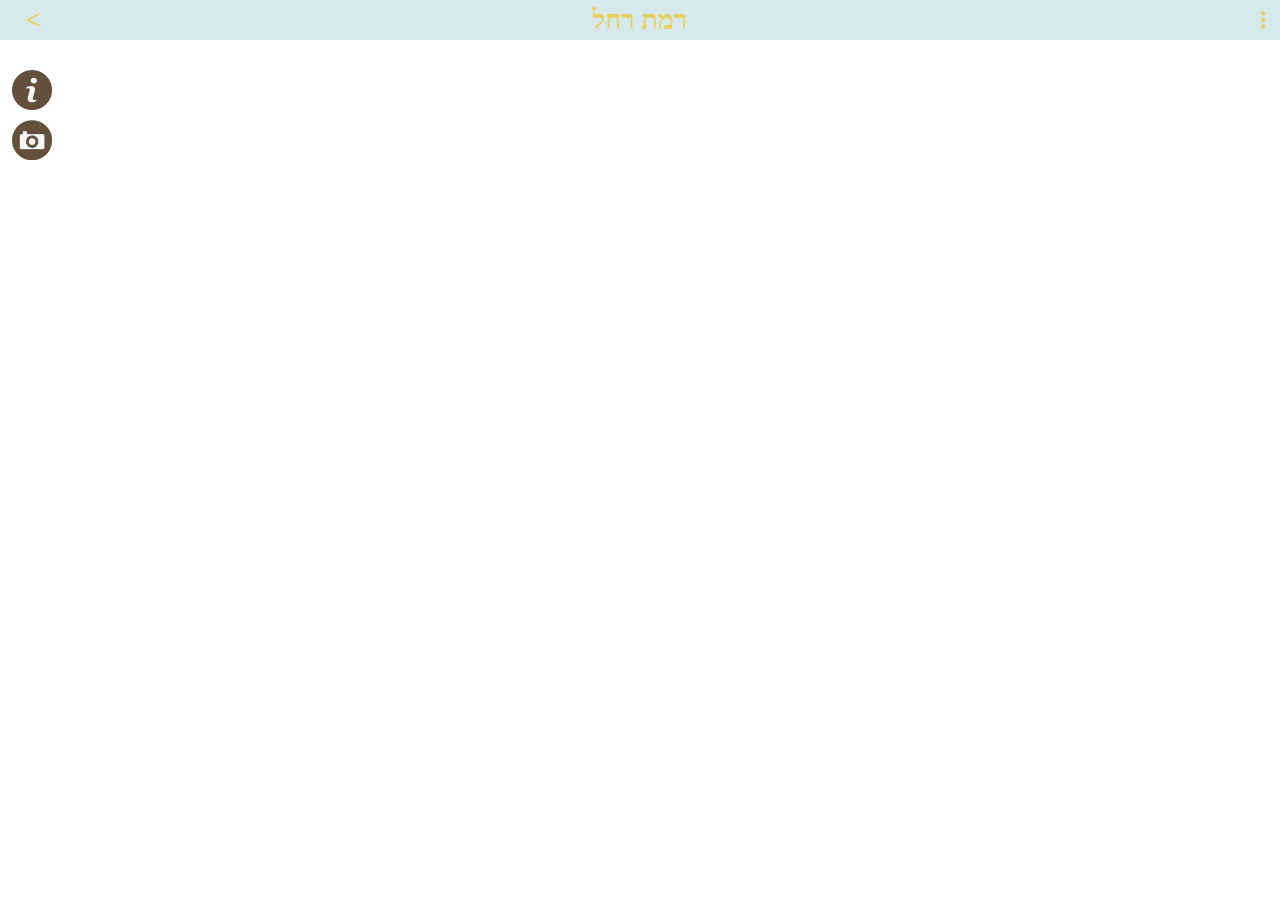
<file: index.html>
<!DOCTYPE html>
<html lang="en">
    <head>
        <meta charset="utf-8" />
        <meta name="viewport" content="width=width-device, initial-scale=1.0, maximum-scale=1.0, minimum-scale=1.0">
        <link rel="stylesheet" href="style/reset.css" type="text/css">
        <link rel="stylesheet" href="style/StyleSheet.css" type="text/css">
        <script type="text/javascript" src="js/jquery.min.js"></script>
        <script type="text/javascript" src="js/script.js"></script>
        <script type="text/javascript" src="js/server.js"></script>
        <title></title>
    </head>
    <body>
        <header>
            <span id="back-button"><</span>
            <div id="site-name">רמת רחל</div>
            <span id="settings-button">...</span>
        </header>

        <iframe id="t3-picture" src=""></iframe>

        <div id="info-button" class="aside-button"></div>

        <div id="fun-button" class="aside-button"></div>

        <div id="background-blur"></div>
        <section id="info-page" class="page">
            <div class="close-page-btn"></div>
            <div class="content">
                
                <div class="scroll-pic">
                    <div class="title">site story</div>
                    <div class="info-text">bjh bjk uh fkwheiuf hwu fiuweh fuwe fui fu e fh hfh if weifh </div>
                </div>
                
                
                <div class="social-area">
                    <span class="share"></span>     
                    <span class="like"></span>
                    <span class="pintress"></span>
                </div>
            </div>
            

        </section>

        <section id="hotspot-page" class="page">
            <div class="close-page-btn"></div>
            <div class="content">
                <div class="title">cooking</div>
                <div class="hotspot-picture"><div></div></div>
                <div class="hotspot-text">gf jehgfuwe f weuif iuew fi fiu</div>
                
            </div>
            <div class="social-area">
                    <span class="share"></span>     
                    <span class="like"></span>
                    <span class="pintress"></span>
                </div>
        </section>

        <section id="fun-page" class="page">
            <div id="fun-inner" class="info-box">
                <div class="fun-box">
                    <img src="img/roman_lady.jpg" alt="" />
                </div>
                <div class="fun-box">
                    <img src="img/roman_general.jpg" alt="" />
                </div>

                <div id="social-button">                    
                </div>
            </div>

        </section>

        <section id="timeline">
            <div id="left-shadow"></div>
            <div id="right-shadow"></div>
            <div id="timelin-outer">
                <ul>
                    <li class="peroid">
                        <span class="peroid-name"> II תקופת הברזל</span>
                        <span class="peroid-years">מאות 8-7 לפנה"ס</span>
                    </li>
                    <li class="peroid selected">
                        <div class="peroid-name">
 התקופה הפרסית
                        </div>
                        <div class="peroid-years">מאות 3-5 לפנה"ס</div>
                    </li>

                    <li class="peroid">
                        <span class="peroid-name">התקופה ההרודיאנית</span>
                        <span class="peroid-years">מאה 1 לפנה"ס - מאה 1 לספירה</span>
                    </li>
                    <li class="peroid">
                        <span class="peroid-name">התקופה הרומית המאוחרת</span>
                        <span class="peroid-years">מאות 2-4 לספירה</span>
                    </li>
                    <li class="peroid">
                        <span class="peroid-name">התקופה הביזאנטית</span>
                        <span class="peroid-years">מאות 4-6 לספירה</span>
                    </li>
                </ul>
            </div>

        </section>

    </body>
</html>
</file>
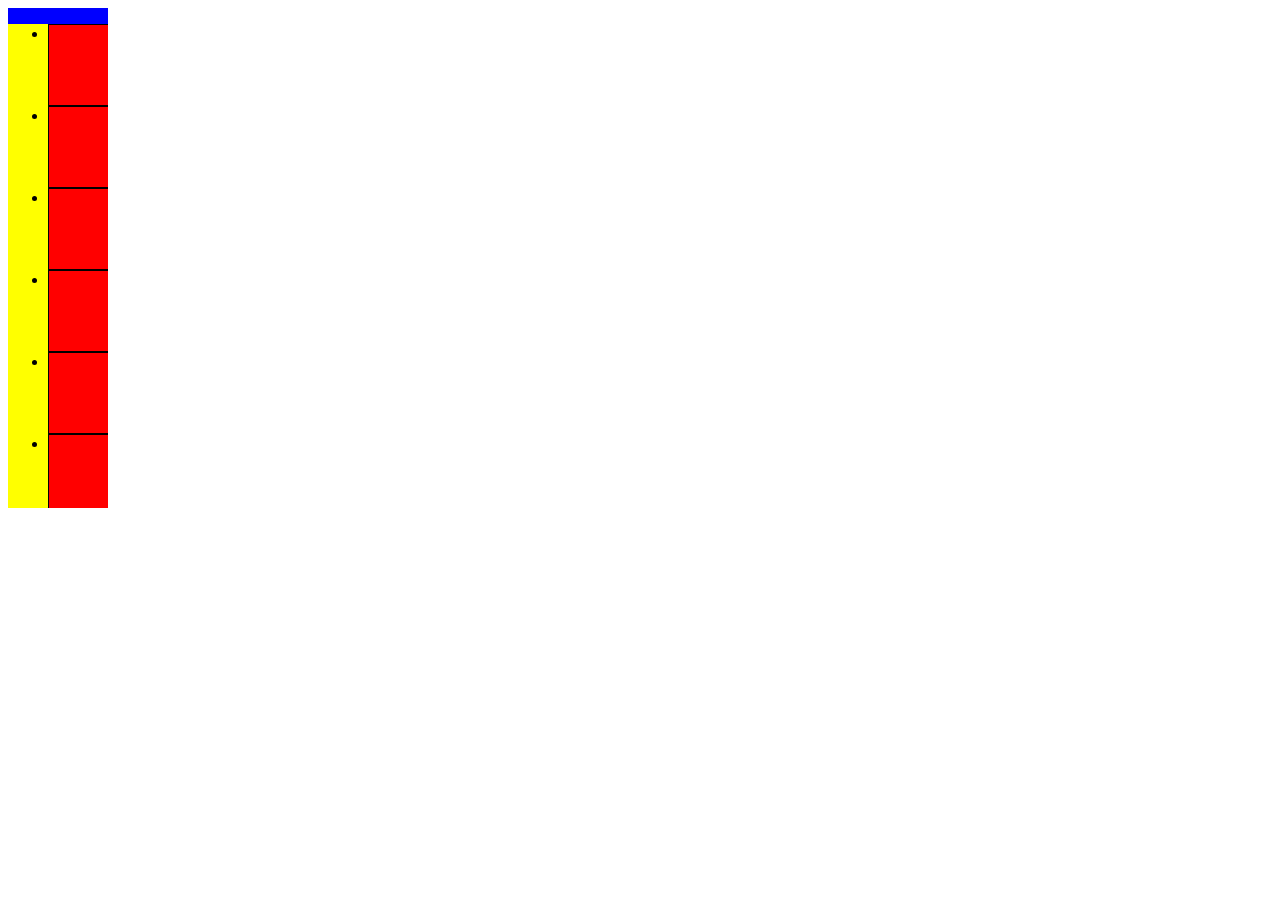
<file: HTMLPage.html>
<!DOCTYPE html>
<html lang="en">
    <head>
        <meta charset="utf-8" />
        <title></title>
        <style>
            div{
                width: 100px;
                height: 500px;
                background-color: blue;
                overflow: hidden;
            }
            
            ul{
                width: 90%;
                height: 1000000px;
                background-color: yellow;;
            }
            
            li{
                width: 90%;
                height: 80px;
                background: red;
                border: 1px solid; 
            }
        </style>
    </head>

    <body>
        <div>
            <div style="overflow-y: scroll">
                <ul>
                    <li></li>
                    <li></li>
                    <li></li>
                    <li></li>
                    <li></li>
                    <li></li>
                    <li></li>
                    <li></li>
                    <li></li>
                    <li></li>
                    <li></li>
                    <li></li>
                    <li></li>
                    <li></li>

                </ul>
            </div>
        </div>
        <script>
            window.parent.openHotspot(1);
</script>
    </body>
</html>
</file>
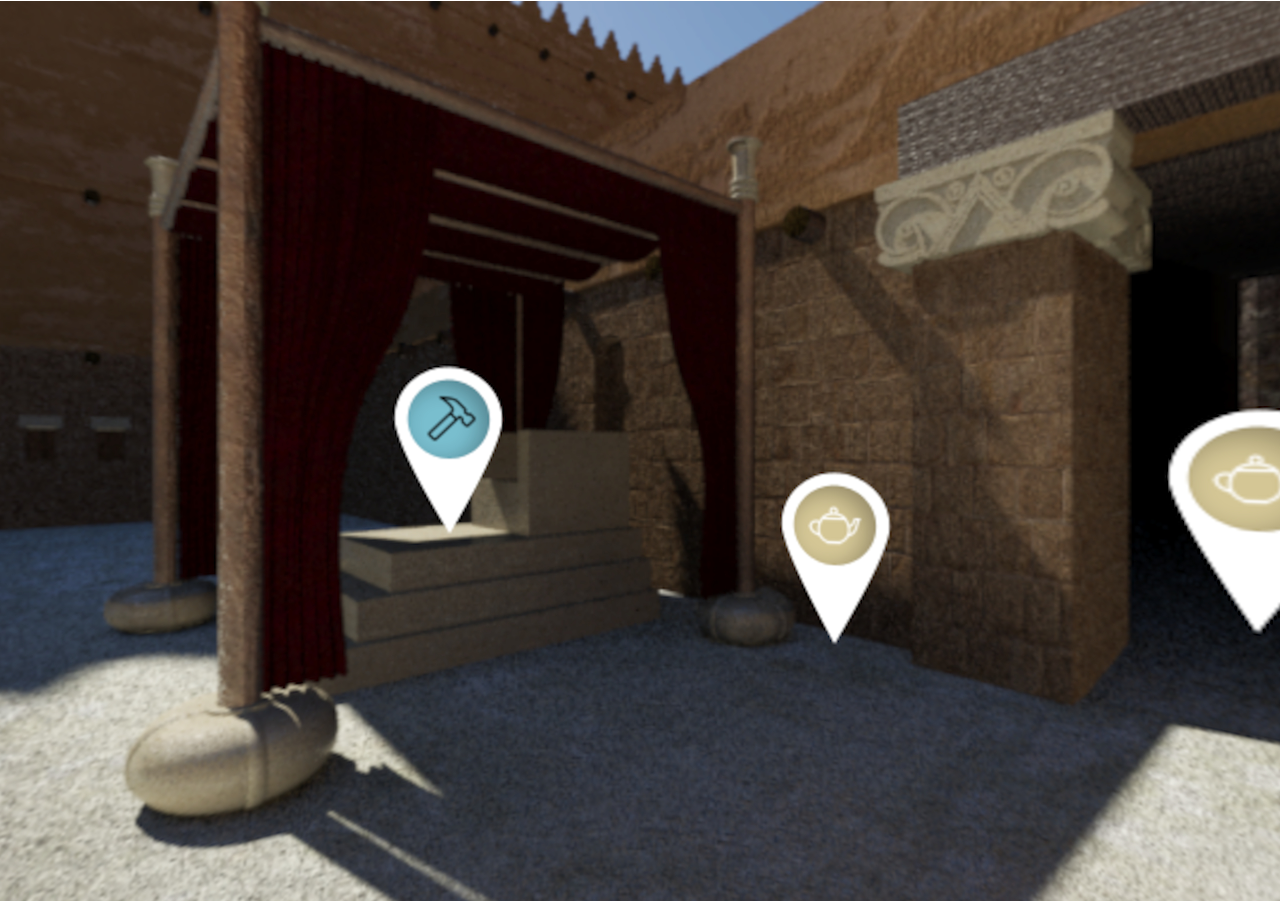
<file: views/3/output/view 3.html>
<!DOCTYPE html>
<html>
	<head>
		<meta http-equiv="Content-Type" content="text/html;charset=UTF-8">
		<title></title>
		<meta name="viewport" content="width=device-width, initial-scale=1.0, minimum-scale=1.0, maximum-scale=1.0" />
		<meta name="apple-mobile-web-app-capable" content="yes" />
		<meta name="apple-mobile-web-app-status-bar-style" content="black" />
		
		<script type="text/javascript">
			// hide URL field on the iPhone/iPod touch
			function hideUrlBar() {
				if (((navigator.userAgent.match(/iPhone/i)) || (navigator.userAgent.match(/iPod/i)))) {
					container = document.getElementById("container");
					if (container) {
						var cheight;
					  	switch(window.innerHeight) {
							case 208:cheight=268; break; // landscape
						 	case 260:cheight=320; break; // landscape, fullscreen
						 	case 336:cheight=396; break; // portrait, in call status bar
							case 356:cheight=416; break; // portrait 
							case 424:cheight=484; break; // portrait iPhone5, in call status bar
							case 444:cheight=504; break; // portrait iPhone5 
						 	default:
								cheight=window.innerHeight;
						}
						if ((cheight) && ((container.offsetHeight!=cheight) || (window.innerHeight!=cheight))) {
							container.style.height=cheight + "px";
							setTimeout(function() { hideUrlBar(); }, 1000);
						}
					}
				}
				
				document.getElementsByTagName("body")[0].style.marginTop="1px";
				window.scrollTo(0, 1);
			}
			window.addEventListener("load", hideUrlBar);
			window.addEventListener("resize", hideUrlBar);
			window.addEventListener("orientationchange", hideUrlBar);
		</script>
		<style type="text/css" title="Default">
			body, div, h1, h2, h3, span, p {
				font-family: Verdana,Arial,Helvetica,sans-serif;
				color: #000000; 
			}
			/* fullscreen */
			html {
				height:100%;
			}
			body {
				height:100%;
				margin: 0px;
				overflow:hidden; /* disable scrollbars */
			}
			body {
			  font-size: 10pt;
			  background : #ffffff; 
			}
			table,tr,td {
				font-size: 10pt;
				border-color : #777777;
				background : #dddddd; 
				color: #000000; 
				border-style : solid;
				border-width : 2px;
				padding: 5px;
				border-collapse:collapse;
			}
			h1 {
				font-size: 18pt;
			}
			h2 {
				font-size: 14pt;
			}
			.warning { 
				font-weight: bold;
			} 
			/* fix for scroll bars on webkit & Mac OS X Lion */ 
			::-webkit-scrollbar {
				background-color: rgba(0,0,0,0.5);
				width: 0.75em;
			}
			::-webkit-scrollbar-thumb {
    			background-color:  rgba(255,255,255,0.5);
			}
		</style>	
	</head>
	<body>
		<script type="text/javascript" src="pano2vr_player.js">
		</script>
		<div id="container" style="width:100%;height:100%;">
		This content requires HTML5/CSS3, WebGL, or Adobe Flash Player Version 9 or higher.
		</div>
		<script type="text/javascript">
	
	
			// create the panorama player with the container
			pano=new pano2vrPlayer("container");
			pano.readConfigUrl("view 3_out.xml");
			// hide the URL bar on the iPhone
			hideUrlBar();
		</script>
		<noscript>
			<p><b>Please enable Javascript!</b></p>
		</noscript>
	</body>
</html>
</file>
<file: style/StyleSheet.css>
/*color
    #cce5ea - bkue
    
    */


html,body {
    height: 100%;
    width: 100%;
}
/************************************************ header ************************************************/
header{
    background-color: #cce5ea;
opacity: 0.8;

    height: 40px;
position: fixed;
width: 100%;
color: rgb(231, 195, 53);

    line-height: 40px;


    font-size: 27px;
font-weight: bold;
z-index: 1;
}

#back-button{
    margin-left: 26px;
}

#site-name{
    display: inline-block;
position: absolute;
right: 0;
left: 0;
width: 80%;
margin: auto;
text-align: center;
}

#settings-button{
    transform: rotateZ(90deg);
-ms-transform: rotateZ(90deg);
-webkit-transform: rotateZ(90deg);
display: inline-block;
position: absolute;
right: 0;
}

/************************************************ header end************************************************/
.aside-button{
height: 40px;
width: 40px;
position: absolute;
left: 12px;
background-size: 100%;
background-repeat: no-repeat;
}
#info-button{
    background-image: url(../img/i.png);
    top: 70px;
}
#fun-button{
    background-image: url(../img/camera.png);
    top: 120px;
}

#t3-picture{
    position: absolute;
top: 0;
height: 100%;
width: 100%;
}

/*********************************** info page ***********************************/
#background-blur{
    position: fixed;
top: 0;
left: 0;
-webkit-filter: blur(28px);/* to do: all browsers*/
width: 100%;
height: 100%;
background-color: #ffffff;
z-index: 1;
display: none;
}
.page{
    background-color: #cce5ea;
position: absolute;
z-index: 1;
display: none;
width: 100%;
height: 100%;
overflow-y: scroll;
}
#info-page{
 /*background-color: #cce5ea;
position: absolute;
z-index: 1;
display: none;
width: 100%;
height: 100%;
overflow-y: scroll;*/
}

.close-page-btn{
   width: 36px;
height: 36px;
background-image: url(../img/x.png);
background-repeat: no-repeat;
background-size: 100%;
right: 10px;
position: absolute;
top: 10px;
}

.content{
    width: 100%;
height: 100%;
padding-bottom: 88px;
padding-top: 45px;
box-sizing: border-box;
background-color: red;
text-align: center;
}
.scroll-pic{
    background-image: url(../img/rollup.png);
background-repeat: no-repeat;
background-size: 100%;
width: 278px;
height: 354px;
margin: auto;
position: relative;
}
.title{
   width: 80%;
height: 45px;
border-top: 1px solid #c8ab81;
border-bottom: 1px solid #c8ab81;
text-align: center;
line-height: 45px;
color: #3c1f11;
margin: auto;
top: 50px;
position: relative;
font-size: 25px;
}

.info-text{
  width: 75%;
margin-top: 18px;
margin: auto;
top: 60px;
position: relative;
line-height: 20px;
}

.social-area{
   width: 100%;
height: 88px;
background: yellow;
line-height: 88px;
}

.social-area span{
   background-image: url(../img/icon2.png);
background-repeat: no-repeat;
background-size: 273%;
width: 50px;
height: 36px;
display: inline-block;
background-position-y: center;
}
.share{
    background-position-x: 0;
}
.like{
    background-position-x: -50px;
}
.pintress{
    background-position-x: -100px;
}
/*.info-box{
    position: relative;
width: 93%;
margin: auto;
background-color: #ecdcb8;
height: 591px;
margin-top: 25px;
margin-bottom: 25px;
overflow: hidden;
}

.info-box .picture{
   width: 44%;
float: left;
margin-top: 59px;
margin-left: 28px;
height: 76%;
}

.info-box .picture img{
    width: 100%;
height: 100%;
}

.info-box .text{
    font-size: 32px;
direction: rtl;
width: 47%;
float: left;
margin-left: 42px;
margin-top: 62px;
line-height: 55px;
font-family: sans-serif;
height: 75%;
overflow: hidden;
}
.info-box .title{
    font-weight: bold;
font-size: 37px;
}
.info-box .description{
    
}

.info-box .read-more {
    font-size: 39px;
text-decoration: underline;
color: #1984b2;
position: absolute;
top: 510px;
right: 321px;
}*/

/*********************************** info page end ***********************************/

/*********************************** hotspot page ***********************************/
#hotspot-page{
    display: none;
}
.hotspot-picture{
     background-image: url(../img/rollupside.png);
background-repeat: no-repeat;
background-size: 100%;

}
.hotspot-picture div{
    background-image: url(../img/rollupside.png);
background-repeat: no-repeat;
background-size: 100%;
width: 222px;
height: 150px
}
/*********************************** hotspot page end ***********************************/

/*********************************** fun page ***********************************/
#fun-page{
   width: 0;
    background-color: #cce5ea;
opacity: 0.8;
bottom: 209px;
position: absolute;
z-index: 1;
height: 82%;
overflow-y: scroll;
}

#fun-inner{
    height: 97%;
}

.fun-box{
    transform: rotateZ(340deg);
-ms-transform: rotateZ(340deg);
-webkit-transform: rotateZ(340deg);
width: 453px;
height: 310px;
position: absolute;
top: 118px;
left: 30px;
border: 5px solid #E5B039;
}

.fun-box img{
    width: 100%;
    height: 100%
}

.fun-box:nth-child(2){
   top: 439px;
left: 440px;
transform: rotateZ(15deg);
-ms-transform: rotateZ(15deg);
-webkit-transform: rotateZ(15deg);
width: 330px;
height: 470px;
}

#social-button{
    position: absolute;
bottom: 0;
left: 130px;
background-image: url(../img/face.png);
width: 626px;
height: 216px;
}

/*********************************** fun page end ***********************************/


/*********************************** timeline  ***********************************/
#timeline{    
   height: 77px;
position: fixed;
width: 100%;
overflow: hidden;
z-index: 1;
bottom: 15px;
background-color: #cce5ea;
display: none;
}

#left-shadow{
    height: 100%;
width: 1px;
background-color: transparent;
position: fixed;
-webkit-box-shadow: 13px 2px 26px 14px rgba(50, 50, 50, 0.55);
-moz-box-shadow: 13px 2px 26px 14px rgba(50, 50, 50, 0.55);
box-shadow: 13px 2px 26px 14px rgba(50, 50, 50, 0.55);
display: none;
}

#right-shadow{
   height: 100%;
width: 1px;
background-color: transparent;
position: fixed;
right: 0;
-webkit-box-shadow: 0px 0px 34px 26px rgba(50, 50, 50, 0.55);
-moz-box-shadow: 0px 0px 34px 26px rgba(50, 50, 50, 0.55);
box-shadow: 0px 0px 34px 26px rgba(50, 50, 50, 0.55);
display: none;
}

#timelin-outer{
    overflow-x: scroll;
overflow-y: hidden;
width: 100%;
height: 100%;
}

#timeline ul{
    height: 100%;
width: 1158px;
overflow-x: scroll;
overflow-y: hidden;
}

.peroid{
   width: 100px;
height: 100%;
background-color: #fadbad;
float: left;
/* border: 1px solid #776851; */
margin-right: 18px;
}

.peroid.selected{
    background-color:#94d3e2 ;
}

.peroid-name{
    color: rgb(206, 122, 16);
font-size: 47px;
text-align: center;
margin-top: 25px;
display: block;
}

.peroid-years{
    display: block;
font-size: 43px;
text-align: center;
color: #1984b2;
}
/*********************************** timeline end ***********************************/
</file>
